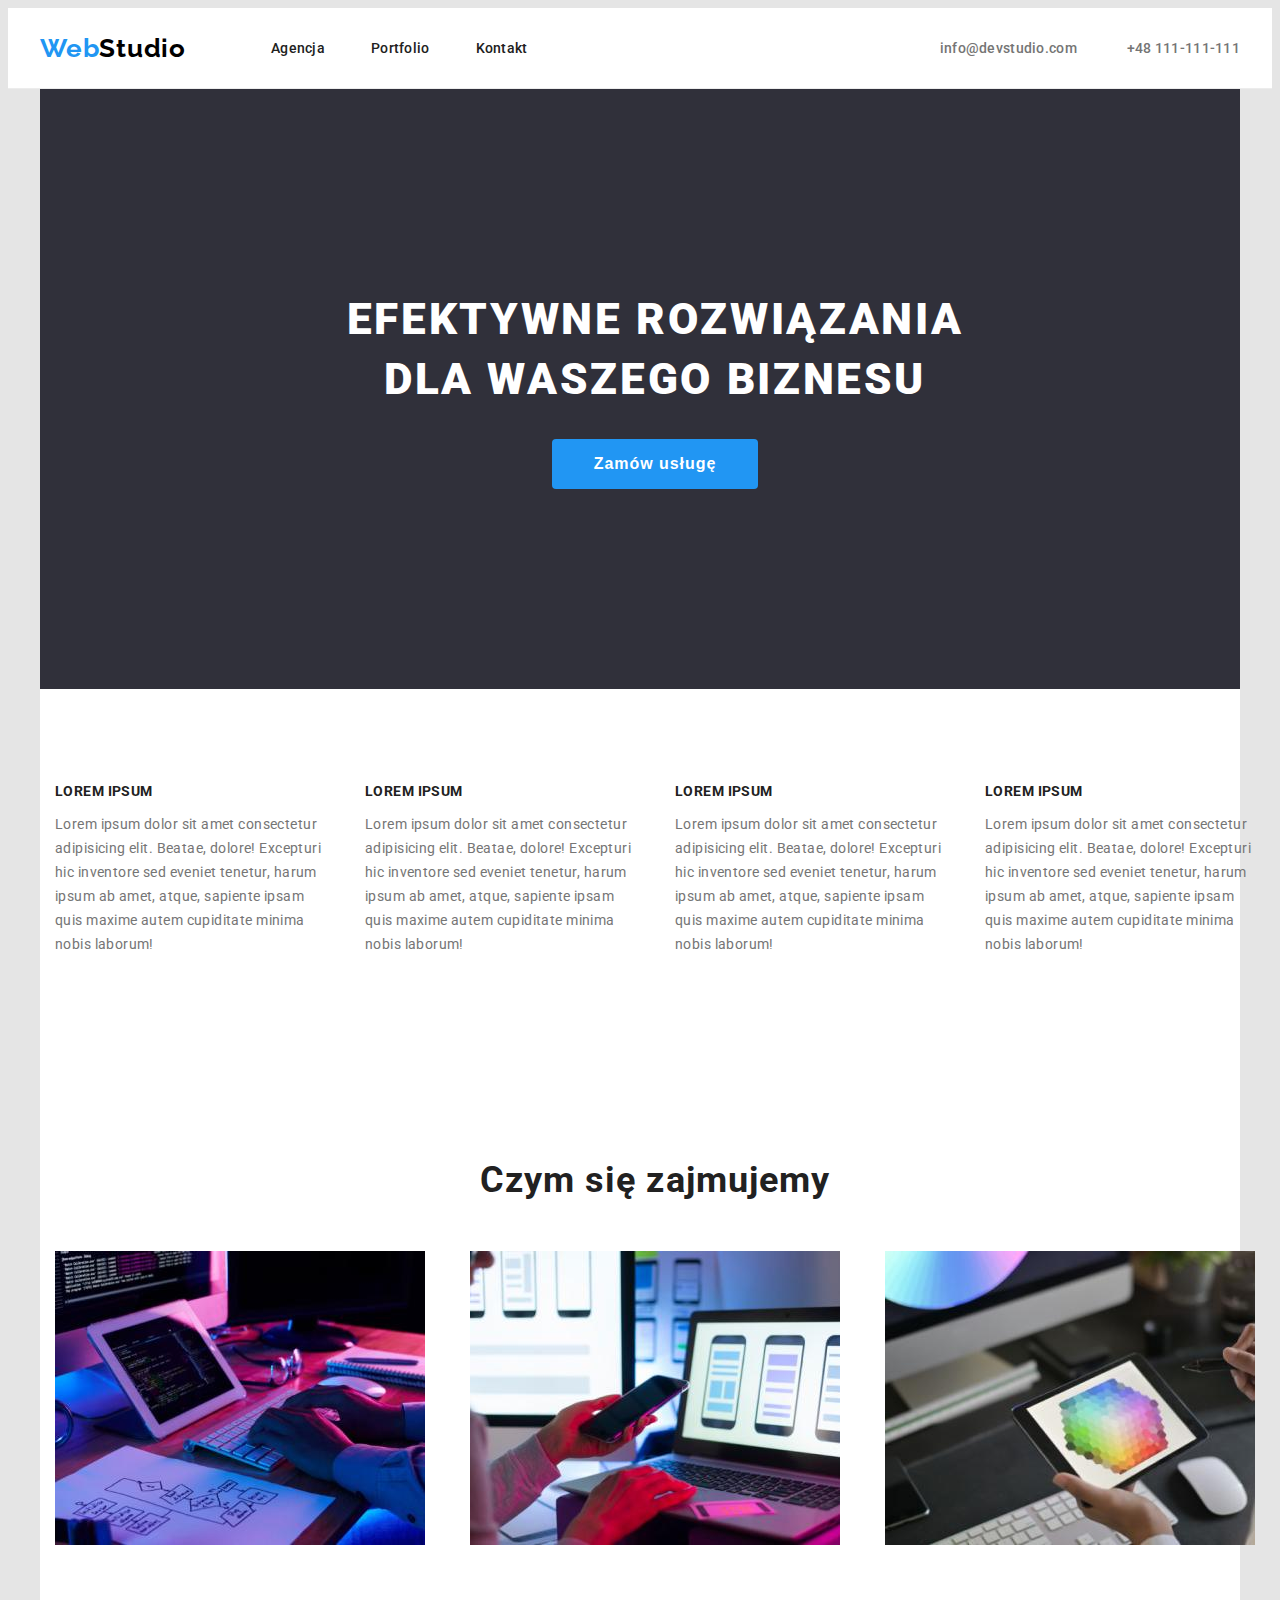
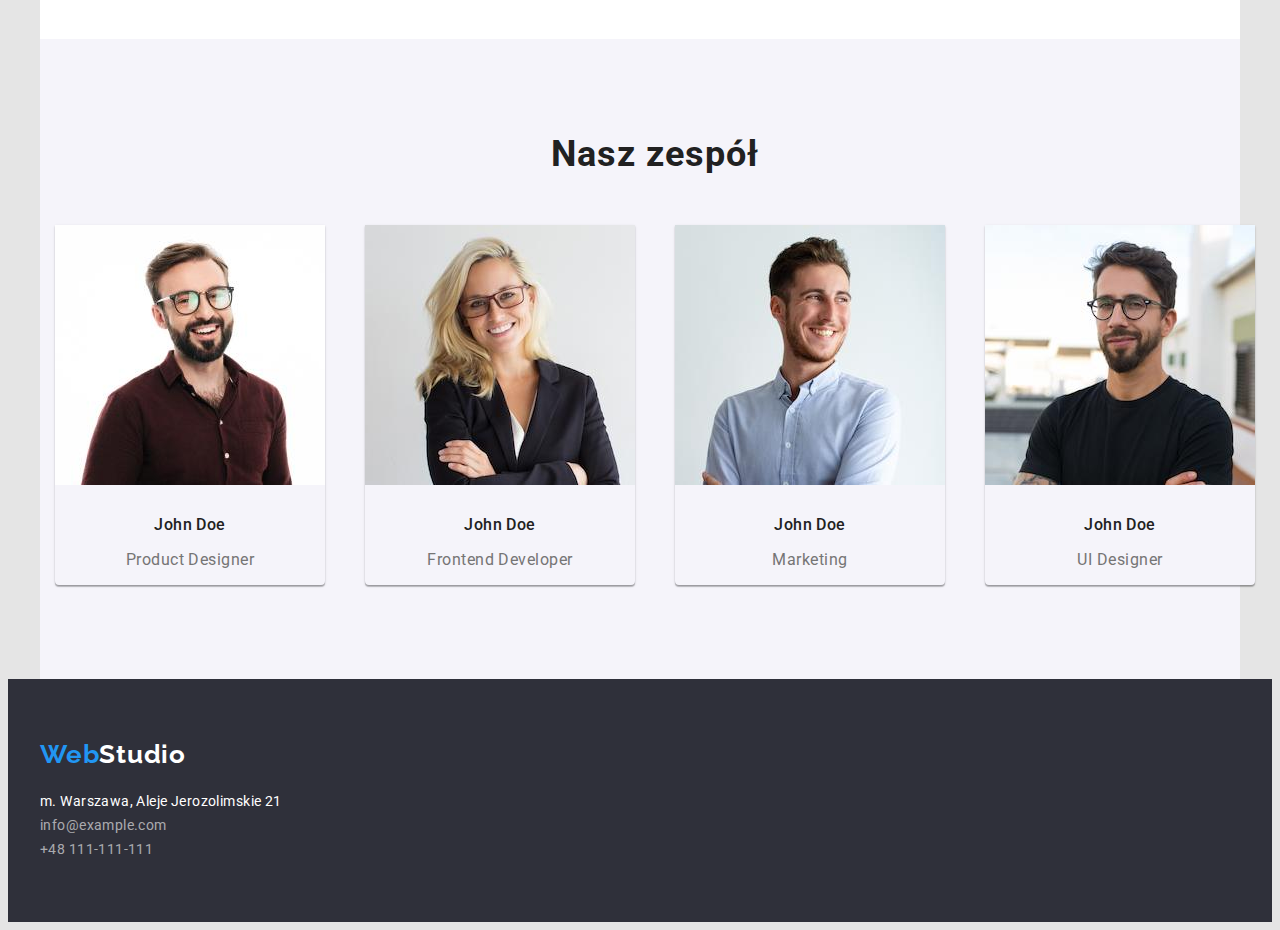
<file: index.html>
<!DOCTYPE html>
<html lang="pl-PL">
<head>
    <meta charset="UTF-8"/>
    <meta http-equiv="X-UA-Compatible" content="IE=edge"/>
    <meta name="viewport" content="width=device-width, initial-scale=1.0"/>
    <meta name="description" content="Studio - projektowanie i tworzenie stron internetowych dla biznesu"/>
    <link rel="stylesheet" href="https://cdnjs.cloudflare.com/ajax/libs/modern-normalize/1.0.0/modern-normalize.min.css"
          integrity="sha512-ISS7cAi1PEhQ8jnbJpJZMd29NlhNj4AWYyLOSp2CE/CsHxTCu+r+t0D2yoJudVrd0/8fTVPUVDzY5Tvli75u/g=="
          crossorigin="anonymous">
    <link rel="stylesheet" href="./css/styles.css" type="text/css">
    <link rel="preconnect" href="https://fonts.gstatic.com">
    <link href="https://fonts.googleapis.com/css2?family=Raleway:wght@700&family=Roboto:wght@400;500;700;900&display=swap"
          rel="stylesheet">
    <title>Studio</title>
</head>
<body>

<header class="header-box">
    <div class="header-box-container container">
        <nav class="header-box-navigation">
            <a class="web-studio-logo web-studio-header-logo link" href="./index.html"><span class="web-logo">Web</span><span class="studio-logo">Studio</span></a>
            <ul class="header-box-navigation-menu list">
                <li class="header-box-navigation-list-item">
                    <a class="header-box-navigation-list-item-link link" href="#agencja">Agencja</a>
                </li>
                <li class="header-box-navigation-list-item">
                    <a class="header-box-navigation-list-item-link link" href="./portfolio.html">Portfolio</a>
                </li>
                <li class="header-box-navigation-list-item">
                    <a class="header-box-navigation-list-item-link link" href="#kontakt">Kontakt</a>
                </li>
            </ul>
        </nav>
        <ul class="navigation-contacts list">
            <li class="navigation-contacts-item">
                <a class="navigation-contacts-item-link link" href="mailto:info@devstudio.com">info@devstudio.com</a>
            </li>
            <li class="navigation-contacts-item">
                <a class="navigation-contacts-item-link link" href="tel:+48111111111">+48 111-111-111</a>
            </li>
        </ul>
    </div>
</header>

<main class="main">
    <section class="hero-section section">
        <div class="hero-section-container container">
            <h1 class="hero-section-title">EFEKTYWNE ROZWIĄZANIA
                <br>
                DLA WASZEGO BIZNESU</h1>
            <button class="hero-section-button" type="button">Zamów usługę</button>
        </div>
    </section>

    <section class="our-strengths-section section">
        <div class="our-strengths-section-container container">
            <h2 class="our-strengths-header is-hidden" hidden>Nasze atuty</h2>
            <ul class="our-strengths-list list">
                <li class="our-strengths-list-item">
                    <h3 class="our-strengths-list-item-title our-strengths-list-item-text">LOREM IPSUM</h3>
                    <p class="our-strengths-list-item-description our-strengths-list-item-text">
                        Lorem ipsum dolor sit amet consectetur adipisicing elit. Beatae,
                        dolore! Excepturi hic inventore sed eveniet tenetur, harum ipsum
                        ab amet, atque, sapiente ipsam quis maxime autem cupiditate minima
                        nobis laborum!
                    </p>
                </li>
                <li class="our-strengths-list-item">
                    <h3 class="our-strengths-list-item-title our-strengths-list-item-text">LOREM IPSUM</h3>
                    <p class="our-strengths-list-item-description our-strengths-list-item-text">
                        Lorem ipsum dolor sit amet consectetur adipisicing elit. Beatae,
                        dolore! Excepturi hic inventore sed eveniet tenetur, harum ipsum
                        ab amet, atque, sapiente ipsam quis maxime autem cupiditate minima
                        nobis laborum!
                    </p>
                </li>
                <li class="our-strengths-list-item">
                    <h3 class="our-strengths-list-item-title our-strengths-list-item-text">LOREM IPSUM</h3>
                    <p class="our-strengths-list-item-description our-strengths-list-item-text">
                        Lorem ipsum dolor sit amet consectetur adipisicing elit. Beatae,
                        dolore! Excepturi hic inventore sed eveniet tenetur, harum ipsum
                        ab amet, atque, sapiente ipsam quis maxime autem cupiditate minima
                        nobis laborum!
                    </p>
                </li>
                <li class="our-strengths-list-item">
                    <h3 class="our-strengths-list-item-title our-strengths-list-item-text">LOREM IPSUM</h3>
                    <p class="our-strengths-list-item-description our-strengths-list-item-text">
                        Lorem ipsum dolor sit amet consectetur adipisicing elit. Beatae,
                        dolore! Excepturi hic inventore sed eveniet tenetur, harum ipsum
                        ab amet, atque, sapiente ipsam quis maxime autem cupiditate minima
                        nobis laborum!
                    </p>
                </li>
            </ul>
        </div>
    </section>

    <section class="work-section section">
        <div class="work-section-container container">
            <h2 class="work-section-title title">Czym się zajmujemy</h2>
            <ul class="work-list list">
                <li class="work-list-item">
                    <img
                            class="work-list-item-image"
                            src="./images/work_image01.jpg"
                            alt="Pisanie kodu strony"
                            width="370"
                            height="294"
                    />
                </li>
                <li>
                    <img
                            class="work-list-item-image"
                            src="./images/work_image02.jpg"
                            alt="Tworzenie aplikacji mobilnych"
                            width="370"
                            height="294"
                    />
                </li>
                <li>
                    <img
                            class="work-list-item-image"
                            src="./images/work_image03.jpg"
                            alt="Stylowanie stron"
                            width="370"
                            height="294"
                    />
                </li>
            </ul>
        </div>
    </section>

    <section class="our-team-section section">
        <div class="our-team-section-container container">
            <h2 class="our-team-section-title title">Nasz zespół</h2>
            <ul class="our-team-list list">
                <li class="our-team-list-item">
                    <img
                            class="our-team-list-item-image"
                            src="./images/team_img1.jpg"
                            alt="John Doe - Product Designer"
                            width="270"
                            height="260"
                    />
                    <h3 class="our-team-list-item-header">John Doe</h3>
                    <p class="our-team-list-item-description">Product Designer</p>
                </li>
                <li class="our-team-list-item">
                    <img
                            class="our-team-list-item-image"
                            src="./images/team_img2.jpg"
                            alt="John Doe - Frontend Developer"
                            width="270"
                            height="260"
                    />
                    <h3 class="our-team-list-item-header">John Doe</h3>
                    <p class="our-team-list-item-description">Frontend Developer</p>
                </li>
                <li class="our-team-list-item">
                    <img
                            class="our-team-list-item-image"
                            src="./images/team_img3.jpg"
                            alt="John Doe - Marketing"
                            width="270"
                            height="260"
                    />
                    <h3 class="our-team-list-item-header">John Doe</h3>
                    <p class="our-team-list-item-description">Marketing</p>
                </li>
                <li class="our-team-list-item">
                    <img
                            class="our-team-list-item-image"
                            src="./images/team_img4.jpg"
                            alt="John Doe - UI Designer"
                            width="270"
                            height="260"
                    />
                    <h3 class="our-team-list-item-header">John Doe</h3>
                    <p class="our-team-list-item-description">UI Designer</p>
                </li>
            </ul>
        </div>
    </section>
</main>

<footer class="footer-box">
    <div class="footer-box-container container">
        <a class="web-studio-logo web-studio-footer-logo link" href="/"><span class="web-logo">Web</span><span class="studio-logo-light">Studio</span></a>
        <address class="footer-contacts">
            <ul class="footer-contacts-list list">
                <li class="footer-contacts-list-item">
                    <a class="footer-contacts-list-item-link footer-contacts-item-address link" href="https://goo.gl/maps/a2SLHpp2LzzEoJms7"
                       target="_blank">m.
                        Warszawa,
                        Aleje Jerozolimskie 21</a>
                </li>
                <li class="footer-contacts-list-item">
                    <a class="footer-contacts-list-item-link footer-contacts-item-mail link" href="mailto:info@example.com">info@example.com</a>
                </li>
                <li class="footer-contacts-list-item">
                    <a class="footer-contacts-list-item-link footer-contacts-item-phone link" href="tel:+48111111111">+48 111-111-111</a>
                </li>
            </ul>
        </address>
    </div>
</footer>
</body>
</html>
</file>
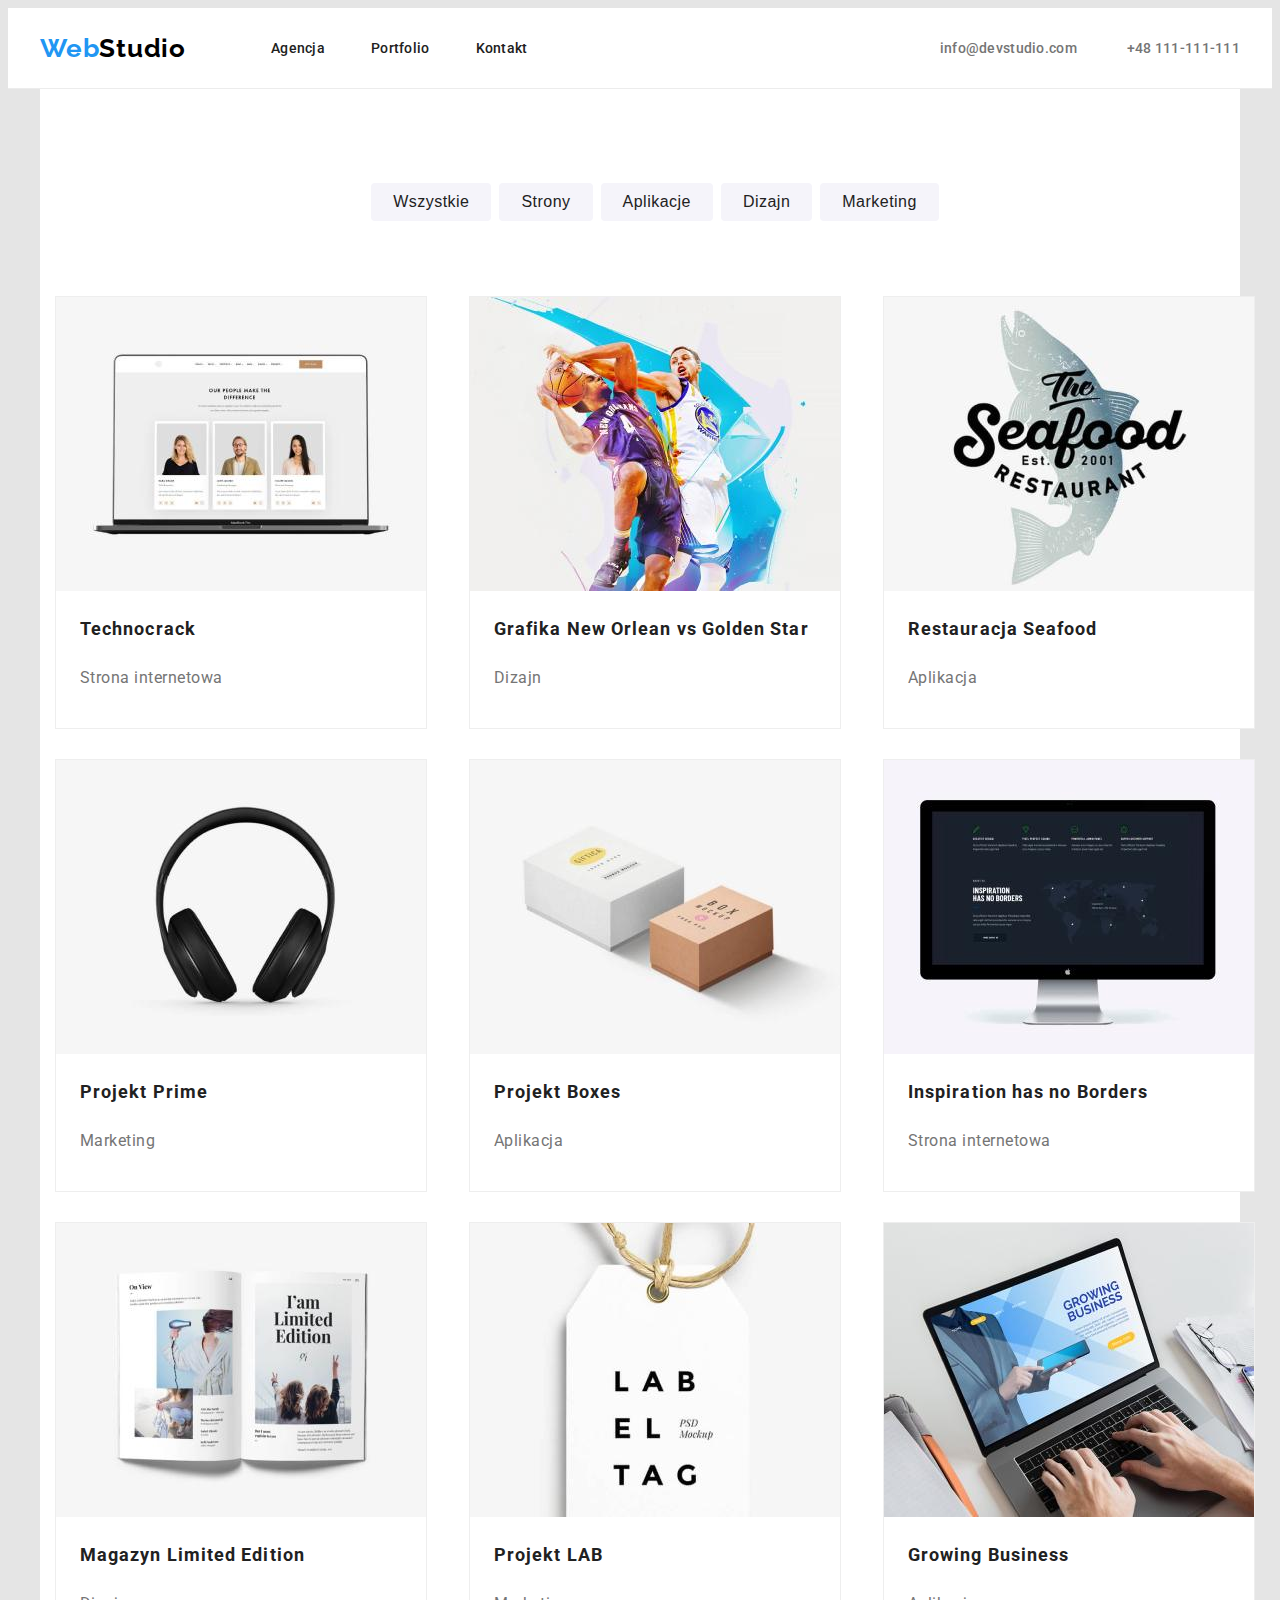
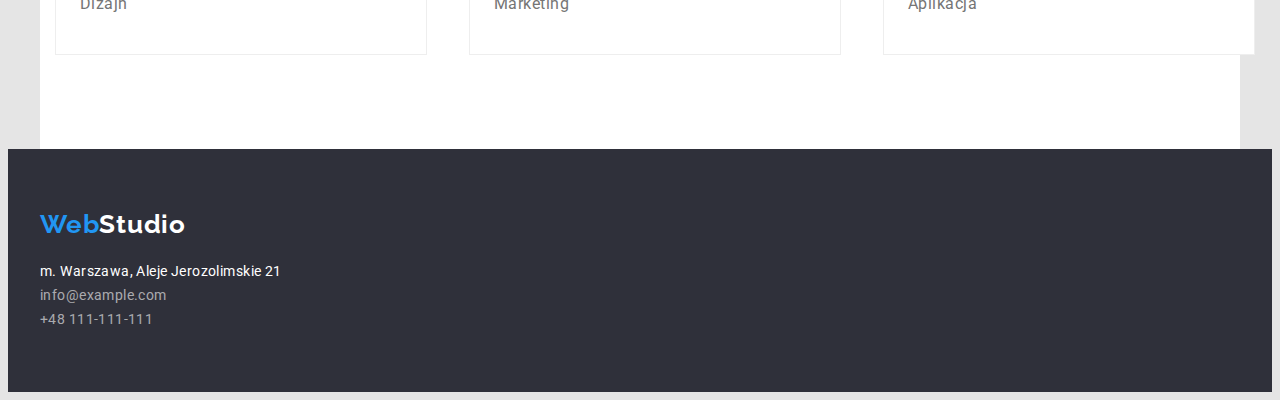
<file: portfolio.html>
<!DOCTYPE html>
<html lang="pl-PL">
<head>
    <meta charset="UTF-8"/>
    <meta http-equiv="X-UA-Compatible" content="IE=edge"/>
    <meta name="viewport" content="width=device-width, initial-scale=1.0"/>
    <meta name="description" content="Studio - projektowanie i tworzenie stron internetowych dla biznesu"/>
    <link rel="stylesheet" href="https://cdnjs.cloudflare.com/ajax/libs/modern-normalize/1.0.0/modern-normalize.min.css"
          integrity="sha512-ISS7cAi1PEhQ8jnbJpJZMd29NlhNj4AWYyLOSp2CE/CsHxTCu+r+t0D2yoJudVrd0/8fTVPUVDzY5Tvli75u/g=="
          crossorigin="anonymous">
    <link rel="stylesheet" href="./css/styles.css" type="text/css">
    <link rel="preconnect" href="https://fonts.gstatic.com">
    <link href="https://fonts.googleapis.com/css2?family=Raleway:wght@700&family=Roboto:wght@400;500;700;900&display=swap"
          rel="stylesheet">
    <title>Studio - Portfolio</title>
</head>
<body>

<header class="header-box">
    <div class="header-box-container container">
        <nav class="header-box-navigation">
            <a class="web-studio-logo web-studio-header-logo link" href="./index.html"><span
                    class="web-logo">Web</span><span class="studio-logo">Studio</span></a>
            <ul class="header-box-navigation-menu list">
                <li class="header-box-navigation-list-item">
                    <a class="header-box-navigation-list-item-link link" href="#agencja">Agencja</a>
                </li>
                <li class="header-box-navigation-list-item">
                    <a class="header-box-navigation-list-item-link link" href="./portfolio.html">Portfolio</a>
                </li>
                <li class="header-box-navigation-list-item">
                    <a class="header-box-navigation-list-item-link link" href="#kontakt">Kontakt</a>
                </li>
            </ul>
        </nav>
        <ul class="navigation-contacts list">
            <li class="navigation-contacts-item">
                <a class="navigation-contacts-item-link link" href="mailto:info@devstudio.com">info@devstudio.com</a>
            </li>
            <li class="navigation-contacts-item">
                <a class="navigation-contacts-item-link link" href="tel:+48111111111">+48 111-111-111</a>
            </li>
        </ul>
    </div>
</header>

<main class="main">
    <section class="projects-buttons-section section">
        <div class="projects-buttons-section-container container">
            <h1 class="projects-buttons-section-title is-hidden" hidden>Portfolio</h1>
            <div class="projects-buttons">
                <ul class="projects-buttons-list list">
                    <li class="projects-buttons-list-item">
                        <button class="projects-button" type="button">Wszystkie</button>
                    </li>
                    <li class="projects-buttons-list-item">
                        <button class="projects-button" type="button">Strony</button>
                    </li>
                    <li class="projects-buttons-list-item">
                        <button class="projects-button" type="button">Aplikacje</button>
                    </li>
                    <li class="projects-buttons-list-item">
                        <button class="projects-button" type="button">Dizajn</button>
                    </li>
                    <li class="projects-buttons-list-item">
                        <button class="projects-button" type="button">Marketing</button>
                    </li>
                </ul>
            </div>
        </div>
    </section>

    <section class="projects-cards-section section">
        <div class="projects-cards-section-container container">
            <h2 class="projects-cards-section-title is-hidden" hidden>Projects Cards</h2>
            <ul class="projects-cards-list list">
                <li class="projects-cards-list-item">
                    <img
                            class="projects-cards-list-item-photo"
                            src="./images/project-img1.jpg"
                            alt="Technocrack - Strona internetowa"
                            width="370"
                            height="294"
                    />
                    <div class="projects-cards-list-item-info">
                        <h3 class="projects-cards-list-item-header">Technocrack</h3>
                        <p class="projects-cards-list-item-desc">Strona internetowa</p>
                    </div>
                </li>
                <li class="projects-cards-list-item">
                    <img
                            class="projects-cards-list-item-photo"
                            src="./images/project-img2.jpg"
                            alt="Grafika New Orlean vs Golden Star - Dizajn"
                            width="370"
                            height="294"
                    />
                    <div class="projects-cards-list-item-info">
                        <h3 class="projects-cards-list-item-header">Grafika New Orlean vs Golden Star</h3>
                        <p class="projects-cards-list-item-desc">Dizajn</p>
                    </div>
                </li>
                <li class="projects-cards-list-item">
                    <img
                            class="projects-cards-list-item-photo"
                            src="./images/project-img3.jpg"
                            alt="Restauracja Seafood - Aplikacja"
                            width="370"
                            height="294"
                    />
                    <div class="projects-cards-list-item-info">
                        <h3 class="projects-cards-list-item-header">Restauracja Seafood</h3>
                        <p class="projects-cards-list-item-desc">Aplikacja</p>
                    </div>
                </li>
                <li class="projects-cards-list-item">
                    <img
                            class="projects-cards-list-item-photo"
                            src="./images/project-img4.jpg"
                            alt="Projekt Prime - Marketing"
                            width="370"
                            height="294"
                    />
                    <div class="projects-cards-list-item-info">
                        <h3 class="projects-cards-list-item-header">Projekt Prime</h3>
                        <p class="projects-cards-list-item-desc">Marketing</p>
                    </div>
                </li>
                <li class="projects-cards-list-item">
                    <img
                            class="projects-cards-list-item-photo"
                            src="./images/project-img5.jpg"
                            alt="Projekt Boxes - Aplikacja"
                            width="370"
                            height="294"
                    />
                    <div class="projects-cards-list-item-info">
                        <h3 class="projects-cards-list-item-header">Projekt Boxes</h3>
                        <p class="projects-cards-list-item-desc">Aplikacja</p>
                    </div>
                </li>
                <li class="projects-cards-list-item">
                    <img
                            class="projects-cards-list-item-photo"
                            src="./images/project-img6.jpg"
                            alt="Inspiration has no Borders - Strona internetowa"
                            width="370"
                            height="294"
                    />
                    <div class="projects-cards-list-item-info">
                        <h3 class="projects-cards-list-item-header">Inspiration has no Borders</h3>
                        <p class="projects-cards-list-item-desc">Strona internetowa</p>
                    </div>
                </li>
                <li class="projects-cards-list-item">
                    <img
                            class="projects-cards-list-item-photo"
                            src="./images/project-img7.jpg"
                            alt="Magazyn Limited Edition - Dizajn"
                            width="370"
                            height="294"
                    />
                    <div class="projects-cards-list-item-info">
                        <h3 class="projects-cards-list-item-header">Magazyn Limited Edition</h3>
                        <p class="projects-cards-list-item-desc">Dizajn</p>
                    </div>
                </li>
                <li class="projects-cards-list-item">
                    <img
                            class="projects-cards-list-item-photo"
                            src="./images/project-img8.jpg"
                            alt="Projekt LAB - Marketing"
                            width="370"
                            height="294"
                    />
                    <div class="projects-cards-list-item-info">
                        <h3 class="projects-cards-list-item-header">Projekt LAB</h3>
                        <p class="projects-cards-list-item-desc">Marketing</p>
                    </div>
                </li>
                <li class="projects-cards-list-item">
                    <img
                            class="projects-cards-list-item-photo"
                            src="./images/project-img9.jpg"
                            alt="Growing Business - Aplikacja"
                            width="370"
                            height="294"
                    />
                    <div class="projects-cards-list-item-info">
                        <h3 class="projects-cards-list-item-header">Growing Business</h3>
                        <p class="projects-cards-list-item-desc">Aplikacja</p>
                    </div>
                </li>
            </ul>
        </div>
        </div>
    </section>
</main>
<footer class="footer-box">
    <div class="footer-box-container container">
        <a class="web-studio-logo web-studio-footer-logo link" href="./index.html"><span class="web-logo">Web</span><span
                class="studio-logo-light">Studio</span></a>
        <address class="footer-contacts">
            <ul class="footer-contacts-list list">
                <li class="footer-contacts-list-item">
                    <a class="footer-contacts-list-item-link footer-contacts-item-address link"
                       href="https://goo.gl/maps/a2SLHpp2LzzEoJms7"
                       target="_blank">m.
                        Warszawa,
                        Aleje Jerozolimskie 21</a>
                </li>
                <li class="footer-contacts-list-item">
                    <a class="footer-contacts-list-item-link footer-contacts-item-mail link"
                       href="mailto:info@example.com">info@example.com</a>
                </li>
                <li class="footer-contacts-list-item">
                    <a class="footer-contacts-list-item-link footer-contacts-item-phone link" href="tel:+48111111111">+48
                        111-111-111</a>
                </li>
            </ul>
        </address>
    </div>
</footer>
</body>
</html>
</file>
<file: css/styles.css>
:root {
    --main-font: 'Roboto', sans-serif;
    --secondary-font: 'Raleway', sans-serif;

    --accent-color-blue: #2196F3;

    --background-color-primary: #E5E5E5;
    --background-color-secondary: #F5F4FA;
    --background-color-navigation: #FFFFFF;
    --background-color-footer: #2F303A;

    --font-color-primary: #757575;
    --font-color-title: #212121;
    --font-color-logo-black: #000000;
    --font-color-logo-light: #FFFFFF;
    --font-color-address-footer: #FFFFFF99;

    --border-color-primary: #EEEEEE;
    --border-color-secondary: #ECECEC;
}

/* ===== COMPONENTS ===== */

body {
    font-family: var(--main-font);
    font-size: 14px;
    color: var(--font-color-primary);
    background-color: var(--background-color-primary);
    /*width: 1600px;*/
}

h1,
h2,
h3,
h4,
h5,
h6 {
    padding: 0;
    margin: 0;
}

ol,
ul {
    padding: 0;
    margin: 0;
}

p {
    padding: 0;
}

.list {
    list-style: none;
}

.link {
    text-decoration: none;
}

img {
    display: block;
}

.container {
    width: 1200px;
    padding-left: 15px;
    padding-right: 15px;
    margin-left: auto;
    margin-right: auto;
}

.section {
    padding-top: 94px;
    padding-bottom: 94px;
    width: 1200px;
    margin-left: auto;
    margin-right: auto;
}

.title {
    color: var(--font-color-title);
    font-weight: 700;
    font-size: 36px;
    line-height: 1.167;
    text-align: center;
    letter-spacing: 0.03em;
}

/* ===== END COMPONENTS ===== */

/* ===== HEADER ===== */

.header-box {
    background-color: var(--background-color-navigation);
    border: 0;
    border-bottom: 1px solid var(--border-color-secondary);
}

.header-box-container {
    display: flex;
    align-items: center;
    justify-content: space-between;
    height: 80px;
}

.header-box-navigation {
    display: flex;
    align-items: center;
}

/* ===== LOGO ===== */
.web-studio-logo {
    font-family: var(--secondary-font);
    font-weight: 700;
    font-size: 26px;
    line-height: 1.192;
    letter-spacing: 0.03em;
}

.web-logo {
    color: var(--accent-color-blue);
}

.studio-logo {
    color: var(--font-color-logo-black);
}

.studio-logo-light {
    color: var(--font-color-logo-light);
}

.web-studio-header-logo {
    margin-right: 85px;
}

/* ===== END LOGO ===== */

/* ===== NAVIGATION LINKS ===== */
.header-box-navigation-menu {
    display: flex;
    align-items: center;
}

.header-box-navigation-list-item:not(:last-child) {
    margin-right: 46px;
}

.header-box-navigation-list-item-link {
    padding-top: 32px;
    padding-bottom: 32px;
    color: var(--font-color-title);
}

.navigation-contacts {
    display: flex;
    align-items: center;
}

.navigation-contacts-item:not(:last-child) {
    margin-right: 50px;
}

.navigation-contacts-item-link {
    color: var(--font-color-primary);
}

.header-box-navigation-list-item-link,
.navigation-contacts-item-link {
    font-weight: 500;
    font-style: normal;
    font-size: 14px;
    line-height: 1.143;
    letter-spacing: 0.02em;
}

.header-box-navigation-list-item-link:hover,
.header-box-navigation-list-item-link:focus,
.navigation-contacts-item-link:hover,
.navigation-contacts-item-link:focus {
    color: var(--accent-color-blue);
}

/* ===== END LINKS ===== */
/* ===== END HEADER ===== */

/* ===== HERO ===== */

.hero-section {
    /*background-color: var(--background-color-footer);*/
    background-image: url(../images/bg.jpg);
    background-repeat: no-repeat;
    background-position: center;
    padding-top: 200px;
    padding-bottom: 200px;
}

.hero-section-title {
    margin-bottom: 30px;
    font-weight: 900;
    font-size: 44px;
    line-height: 1.364;
    text-align: center;
    letter-spacing: 0.06em;
    text-transform: uppercase;
    color: var(--font-color-logo-light);
}

.hero-section-button {
    display: block;
    margin-left: auto;
    margin-right: auto;
    padding: 10px 42px;
    background-color: var(--accent-color-blue);
    color: var(--font-color-logo-light);
    font-weight: 700;
    font-size: 16px;
    line-height: 1.875;
    align-items: center;
    text-align: center;
    letter-spacing: 0.06em;
    border: 0;
    border-radius: 4px;
}

.hero-section-button:hover,
.hero-section-button:focus {
    cursor: pointer;
}

/* ===== END HERO ===== */

/* ===== MAIN ===== */
/* ===== NASZE ATUTY ===== */

.is-hidden {
    display: none;
}

.our-strengths-section {
    background-color: var(--background-color-navigation);
}

.our-strengths-list {
    display: flex;
    justify-content: space-between;
}

.our-strengths-list-item {
    width: 270px;
}

.our-strengths-list-item-title {
    font-weight: 700;
    line-height: 1.143;
    text-transform: uppercase;
    color: var(--font-color-title);
}

.our-strengths-list-item-text {
    font-size: 14px;
    letter-spacing: 0.03em;
}

.our-strengths-list-item-description {
    line-height: 1.714;
}

/* ===== END NASZE ATUTY ===== */

/* ===== CZYM SIĘ ZAJMUJEMY ===== */

.work-section {
    background-color: var(--background-color-navigation);
}

.work-section-title {
    margin-bottom: 50px;
}

.work-list {
    display: flex;
    justify-content: space-between;
}

/* ===== END CZYM SIĘ ZAJMUJEMY ===== */

/* ===== NASZ ZESPÓŁ ===== */

.our-team-section {
    background-color: var(--background-color-secondary);
}

.our-team-section-title {
    margin-bottom: 50px;
}

.our-team-list {
    display: flex;
    justify-content: space-between;
}

.our-team-list-item {
    background-color: var(--background-color-secondary);
    box-shadow: 0 1px 3px rgba(0, 0, 0, 0.12), 0 1px 1px rgba(0, 0, 0, 0.14), 0 2px 1px rgba(0, 0, 0, 0.2);
    border-radius: 0 0 4px 4px;
}

.our-team-list-item-image {
    margin-bottom: 30px;
}

.our-team-list-item-header {
    color: var(--font-color-title);
    font-weight: 500;
}

.our-team-list-item-description,
.our-team-list-item-header {
    font-size: 16px;
    line-height: 1.188;
    text-align: center;
    letter-spacing: 0.03em;
}

/* ===== END NASZ ZESPÓŁ ===== */
/* ===== END MAIN ===== */

/* ===== FOOTER ===== */
.footer-box {
    background-color: var(--background-color-footer);
    padding-top: 60px;
    padding-bottom: 60px;
}

.footer-contacts {
    margin-top: 20px;
}

.footer-contacts-list-item-link {
    font-style: normal;
    font-size: 14px;
    line-height: 1.714;
    letter-spacing: 0.03em;
}

.footer-contacts-item-mail,
.footer-contacts-item-phone {
    color: var(--font-color-address-footer);
}

.footer-contacts-item-address {
    color: var(--font-color-logo-light);
}

/* ===== END FOOTER ===== */

/* ===== PORTFOLIO ===== */
/* ===== PORTFOLIO - BUTTONS ===== */

.projects-buttons-section {
    align-items: center;
    background-color: var(--background-color-navigation);
    padding-bottom: 50px;
}

.projects-buttons-list {
    display: flex;
    justify-content: center;
}

.projects-buttons-list-item:not(:last-child) {
    margin-right: 8px;
}

.projects-button {
    color: var(--font-color-title);
    background-color: var(--background-color-secondary);
    font-weight: 500;
    font-size: 16px;
    line-height: 1.625;
    text-align: center;
    letter-spacing: 0.03em;
    padding: 6px 22px;
    border: 0;
    border-radius: 4px;
}

.projects-button:hover,
.projects-button:focus {
    color: var(--font-color-logo-light);
    background-color: var(--accent-color-blue);
    cursor: pointer;
}

/* ===== END PORTFOLIO - BUTTONS ===== */

/* ===== PORTFOLIO - PROJECTS CARDS ===== */

.projects-cards-section {
    align-items: center;
    align-content: center;
    padding-top: 25px;
    background-color: var(--background-color-navigation);
}

.projects-cards-list {
    display: flex;
    flex-wrap: wrap;
    justify-content: space-between;
}

.projects-cards-list-item {
    background-color: var(--font-color-logo-light);
    border: 1px solid var(--border-color-primary);
}

.projects-cards-list-item:not(:nth-child(n+7)) {
    margin-bottom: 30px;
}

.projects-cards-list-item-info {
    padding: 20px 24px 19px;
}

.projects-cards-list-item-header {
    margin-bottom: 4px;
    color: var(--font-color-title);
    font-weight: 700;
    font-size: 18px;
    line-height: 2;
    letter-spacing: 0.06em;
}

.projects-cards-list-item-desc {
    font-size: 16px;
    line-height: 1.875;
    letter-spacing: 0.03em;

}

/* ===== END PORTFOLIO - PROJECTS CARDS ===== */
</file>
